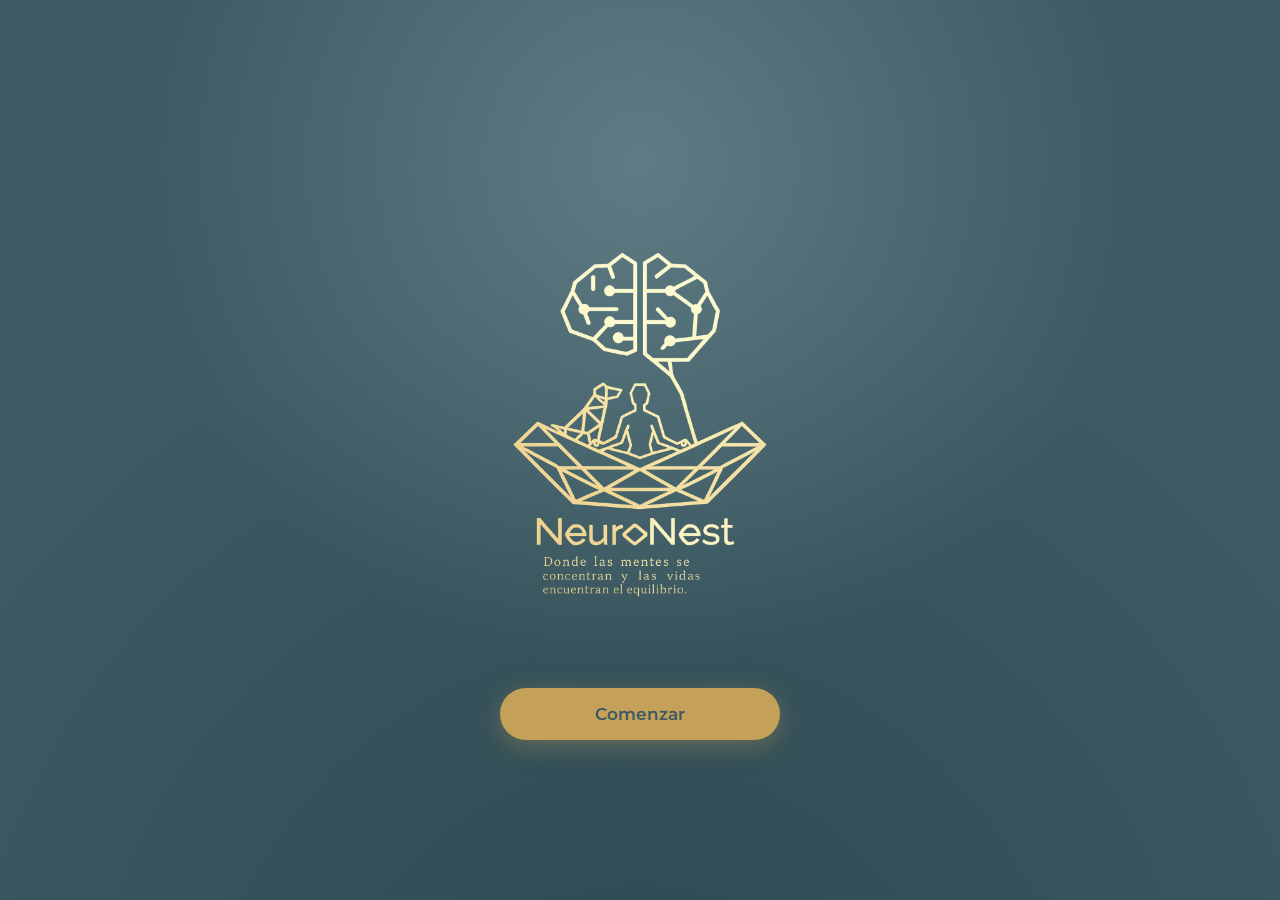
<file: index.html>
<!DOCTYPE html>
<html lang="es">
  <head>
    <meta charset="UTF-8" />
    <meta name="viewport" content="width=device-width, initial-scale=1, viewport-fit=cover" />
    <title>NeuroNest · Login</title>
    <link rel="preconnect" href="https://fonts.googleapis.com" />
    <link rel="preconnect" href="https://fonts.gstatic.com" crossorigin />
    <link
      href="https://fonts.googleapis.com/css2?family=DM+Sans:wght@400;500;600;700&family=Montserrat:wght@400;500;600;700&display=swap"
      rel="stylesheet"
    />
    <link rel="stylesheet" href="styles.css" />
  </head>
  <body class="page-index">
    <main class="splash splash--solo" aria-label="Inicio NeuroNest">
      <div class="splash__logo-wrap">
        <img
          class="splash__logo"
          src="img/ChatGPT Image 11 may 2026, 15_02_22.png"
          width="320"
          height="360"
          alt="NeuroNest"
        />
      </div>
      <button type="button" class="btn-comenzar" id="btnOpenAuthModal">Comenzar</button>

      <div class="splash-auth-modal" id="splashAuthModal" hidden>
        <div class="splash-auth-modal__backdrop" id="splashAuthBackdrop"></div>
        <div class="splash-auth-modal__panel" role="dialog" aria-modal="true" aria-labelledby="authTitle">
          <button type="button" class="splash-auth-modal__close" id="btnCloseAuthModal" aria-label="Cerrar">×</button>
          <h2 id="authTitle" class="splash-auth-modal__title">Bienvenido a NeuroNest</h2>
          

          <div class="splash-auth-tabs" role="tablist" aria-label="Acceso de usuario">
            <button type="button" class="splash-auth-tab is-active" data-auth-tab="login" role="tab" aria-selected="true">
              Iniciar sesion
            </button>
            <button type="button" class="splash-auth-tab" data-auth-tab="register" role="tab" aria-selected="false">
              Registrarse
            </button>
          </div>

          <p class="splash-auth-message splash-auth-message--error" id="authMessageError" hidden></p>
          <p class="splash-auth-message splash-auth-message--success" id="authMessageSuccess" hidden></p>

          <div class="splash-auth-panel" data-auth-panel="login">
            <form id="formLogin" autocomplete="on">
              <label class="splash-auth-field">
                Correo
                <input type="email" id="loginEmail" name="email" maxlength="150" placeholder="correo@ejemplo.com" required />
              </label>
              <label class="splash-auth-field">
                Contrasena
                <input type="password" id="loginPassword" name="password" maxlength="255" placeholder="Tu contrasena" required />
              </label>
              <button type="submit" class="btn-primary splash-auth-submit">Entrar</button>
            </form>
          </div>

          <div class="splash-auth-panel" data-auth-panel="register" hidden>
            <form id="formRegister" autocomplete="on">
              <label class="splash-auth-field">
                Nombre completo
                <input type="text" id="registerName" maxlength="100" placeholder="Tu nombre" required />
              </label>
              <label class="splash-auth-field">
                Correo
                <input type="email" id="registerEmail" maxlength="150" placeholder="correo@ejemplo.com" required />
              </label>
              <label class="splash-auth-field">
                Contrasena
                <input type="password" id="registerPassword" maxlength="255" placeholder="Minimo 6 caracteres" required />
              </label>
              <label class="splash-auth-field">
                Confirmar contrasena
                <input type="password" id="registerPasswordConfirm" maxlength="255" placeholder="Repite tu contrasena" required />
              </label>
              <button type="submit" class="btn-primary splash-auth-submit">Crear cuenta</button>
            </form>
          </div>
        </div>
      </div>
    </main>
    <script src="js/users-json-store.js"></script>
    <script>
      (function () {
        var SESSION_KEY = "neuronest_session_v1";
        var PROFILE_KEY = "neuronest_profile_v1";
        var PLAN_KEY = "neuronest_plan_v1";

        var authModal = document.getElementById("splashAuthModal");
        var msgError = document.getElementById("authMessageError");
        var msgSuccess = document.getElementById("authMessageSuccess");
        var tabButtons = document.querySelectorAll("[data-auth-tab]");
        var panels = document.querySelectorAll("[data-auth-panel]");

        function hideMessages() {
          msgError.hidden = true;
          msgError.textContent = "";
          msgSuccess.hidden = true;
          msgSuccess.textContent = "";
        }

        function showError(text) {
          hideMessages();
          msgError.textContent = text;
          msgError.hidden = false;
        }

        function showSuccess(text) {
          hideMessages();
          msgSuccess.textContent = text;
          msgSuccess.hidden = false;
        }

        function normalizeEmail(s) {
          return (s || "").trim().toLowerCase();
        }

        function applySession(user) {
          localStorage.setItem(
            SESSION_KEY,
            JSON.stringify({
              loggedIn: true,
              at: Date.now(),
              userId: user.id,
            })
          );
          localStorage.setItem(
            PROFILE_KEY,
            JSON.stringify({
              name: (user.nombre || "").trim(),
              email: (user.email || "").trim(),
              city: typeof user.ciudad === "string" ? user.ciudad.trim() : "",
            })
          );
          var planRaw = String(user.tipo_plan || "").toLowerCase();
          localStorage.setItem(PLAN_KEY, planRaw === "premium" ? "premium" : "normal");
        }

        function openAuthModal() {
          authModal.removeAttribute("hidden");
        }

        function closeAuthModal() {
          authModal.setAttribute("hidden", "");
        }

        function setActiveTab(tabName) {
          var isRegister = tabName === "register";
          tabButtons.forEach(function (button) {
            var isActive = button.getAttribute("data-auth-tab") === (isRegister ? "register" : "login");
            button.classList.toggle("is-active", isActive);
            button.setAttribute("aria-selected", isActive ? "true" : "false");
          });
          panels.forEach(function (panel) {
            var match = panel.getAttribute("data-auth-panel") === (isRegister ? "register" : "login");
            panel.hidden = !match;
          });
        }

        document.getElementById("btnOpenAuthModal").addEventListener("click", function () {
          hideMessages();
          openAuthModal();
        });
        document.getElementById("btnCloseAuthModal").addEventListener("click", closeAuthModal);
        document.getElementById("splashAuthBackdrop").addEventListener("click", closeAuthModal);

        tabButtons.forEach(function (button) {
          button.addEventListener("click", function () {
            hideMessages();
            setActiveTab(button.getAttribute("data-auth-tab") === "register" ? "register" : "login");
          });
        });

        document.addEventListener("keydown", function (event) {
          if (event.key === "Escape") {
            closeAuthModal();
          }
        });

        document.getElementById("formLogin").addEventListener("submit", function (event) {
          event.preventDefault();
          hideMessages();
          var email = normalizeEmail(document.getElementById("loginEmail").value);
          var password = (document.getElementById("loginPassword").value || "").trim();
          if (!email || !password) {
            showError("Debes completar correo y contrasena.");
            return;
          }
          if (!window.NeuronestUsersJson) {
            showError("No se pudo cargar el modulo de usuarios.");
            return;
          }
          window.NeuronestUsersJson.getAllUsers()
            .then(function (all) {
              if (!all || !all.length) {
                showError("No hay usuarios disponibles. Recarga la pagina o borra los datos del sitio para este origen.");
                return;
              }
              var user = null;
              for (var i = 0; i < all.length; i++) {
                if (normalizeEmail(all[i].email) === email) {
                  user = all[i];
                  break;
                }
              }
              if (!user) {
                showError("Correo o contrasena incorrectos.");
                return;
              }
              if ((user.estado || "activo") !== "activo") {
                showError("Tu cuenta esta suspendida.");
                return;
              }
              var stored = String(user.password || "").trim();
              if (stored !== password) {
                showError("Correo o contrasena incorrectos.");
                return;
              }
              applySession(user);
              window.location.href = "app.html";
            })
            .catch(function () {
              showError("Error al cargar usuarios. Comprueba la conexion y la ruta del sitio.");
            });
        });

        document.getElementById("formRegister").addEventListener("submit", function (event) {
          event.preventDefault();
          hideMessages();
          var registerName = document.getElementById("registerName").value.trim();
          var registerEmail = normalizeEmail(document.getElementById("registerEmail").value);
          var registerPassword = document.getElementById("registerPassword").value;
          var registerPasswordConfirm = document.getElementById("registerPasswordConfirm").value;

          if (!registerName || !registerEmail || !registerPassword || !registerPasswordConfirm) {
            showError("Completa todos los campos para registrarte.");
            return;
          }
          if (!/^[^\s@]+@[^\s@]+\.[^\s@]+$/.test(registerEmail)) {
            showError("Ingresa un correo valido.");
            return;
          }
          if (registerName.length < 2 || registerName.length > 100) {
            showError("El nombre debe tener entre 2 y 100 caracteres.");
            return;
          }
          if (registerPassword.length < 6) {
            showError("La contrasena debe tener al menos 6 caracteres.");
            return;
          }
          if (registerPassword !== registerPasswordConfirm) {
            showError("Las contrasenas no coinciden.");
            return;
          }

          if (!window.NeuronestUsersJson) {
            showError("No se pudo cargar el modulo de usuarios.");
            return;
          }
          var N = window.NeuronestUsersJson;
          N.getAllUsers()
            .then(function (all) {
              for (var i = 0; i < all.length; i++) {
                if (normalizeEmail(all[i].email) === registerEmail) {
                  showError("Ese correo ya esta registrado.");
                  return null;
                }
              }
              var newUser = {
                id: N.nextUserId(all),
                nombre: registerName,
                email: registerEmail,
                password: registerPassword,
                tipo_plan: "gratuito",
                rol: "usuario",
                estado: "activo",
                ciudad: "",
              };
              return N.persistNewUser(newUser).then(function () {
                return newUser;
              });
            })
            .then(function (created) {
              if (!created) {
                return;
              }
              showSuccess("Cuenta creada correctamente. Ya puedes iniciar sesion.");
              setActiveTab("login");
              document.getElementById("loginEmail").value = registerEmail;
              document.getElementById("loginPassword").value = "";
              document.getElementById("registerName").value = "";
              document.getElementById("registerEmail").value = "";
              document.getElementById("registerPassword").value = "";
              document.getElementById("registerPasswordConfirm").value = "";
            })
            .catch(function (err) {
              showError(err && err.message ? err.message : "No se pudo guardar el usuario.");
            });
        });

        setActiveTab("login");
      })();
    </script>
  </body>
</html>
</file>
<file: styles.css>
:root {
  --splash-bg: #3d5a62;
  --teal: #1a363e;
  --teal-deep: #0f2529;
  --cream: #f9f7f5;
  --cream-nav: #ffffff;
  --gold: #c5a059;
  --gold-hover: #b08d42;
  --text: #2d3436;
  --text-soft: #5c6670;
  --white: #fff;
  --bottom-nav-height: 68px;
  --safe-bottom: env(safe-area-inset-bottom, 0px);
  --header-height: 52px;
  font-family: "Montserrat", "DM Sans", system-ui, -apple-system, sans-serif;
}

*,
*::before,
*::after {
  box-sizing: border-box;
}

html {
  scroll-behavior: smooth;
}

body {
  margin: 0;
  background: var(--cream);
  color: var(--text);
  font-size: 15px;
  line-height: 1.55;
}

/* Solo index.html */
body.page-index {
  overflow: hidden;
  min-height: 100dvh;
  background:
    radial-gradient(circle at 50% 18%, #5f7c84 0%, rgba(95, 124, 132, 0) 52%),
    radial-gradient(circle at 50% 120%, #2f4b53 8%, var(--splash-bg) 64%);
}

/* Solo app.html: barra inferior fija */
body.page-app {
  padding-bottom: calc(var(--bottom-nav-height) + var(--safe-bottom));
}

.splash {
  display: flex;
  flex-direction: column;
  align-items: center;
  justify-content: center;
  text-align: center;
  padding: 1.5rem 1.25rem calc(12px + var(--safe-bottom));
  background:
    radial-gradient(circle at 50% 18%, #5f7c84 0%, rgba(95, 124, 132, 0) 52%),
    radial-gradient(circle at 50% 120%, #2f4b53 8%, var(--splash-bg) 64%);
  min-height: 100dvh;
}

/* index: pantalla inicial a pantalla completa */
.splash--solo {
  position: fixed;
  inset: 0;
  z-index: 1;
}

/* Modal registro / login (index) */
.splash-auth-modal {
  position: fixed;
  inset: 0;
  z-index: 50;
  display: grid;
  place-items: center;
  padding: 1rem;
  padding-bottom: calc(1rem + var(--safe-bottom));
}

.splash-auth-modal[hidden] {
  display: none;
}

.splash-auth-modal__backdrop {
  position: absolute;
  inset: 0;
  background: rgba(15, 37, 41, 0.52);
  backdrop-filter: blur(3px);
}

.splash-auth-modal__panel {
  position: relative;
  z-index: 2;
  width: min(92vw, 380px);
  max-height: min(88dvh, 640px);
  overflow-y: auto;
  border-radius: 16px;
  border: 1px solid rgba(26, 54, 62, 0.12);
  background: #fdfcfa;
  padding: 1.15rem 1.2rem 1.35rem;
  box-shadow: 0 20px 50px rgba(15, 37, 41, 0.35);
}

.splash-auth-modal__close {
  position: absolute;
  top: 0.55rem;
  right: 0.55rem;
  width: 36px;
  height: 36px;
  border: none;
  border-radius: 50%;
  background: rgba(26, 54, 62, 0.07);
  color: var(--teal-deep);
  font-size: 1.35rem;
  line-height: 1;
  cursor: pointer;
  display: flex;
  align-items: center;
  justify-content: center;
}

.splash-auth-modal__close:hover {
  background: rgba(26, 54, 62, 0.12);
}

.splash-auth-modal__title {
  margin: 0 2rem 0.2rem 0;
  font-size: 1.05rem;
  font-weight: 700;
  color: var(--teal-deep);
  text-align: center;
}

.splash-auth-modal__subtitle {
  margin: 0 0 1rem;
  font-size: 0.78rem;
  color: var(--text-soft);
  text-align: center;
  line-height: 1.45;
}

.splash-auth-tabs {
  display: flex;
  gap: 0.35rem;
  margin-bottom: 1rem;
}

.splash-auth-tab {
  flex: 1;
  appearance: none;
  border: 1px solid rgba(26, 54, 62, 0.18);
  border-radius: 999px;
  padding: 0.45rem 0.5rem;
  font-family: inherit;
  font-size: 0.82rem;
  font-weight: 600;
  color: var(--text-soft);
  background: rgba(26, 54, 62, 0.05);
  cursor: pointer;
  transition: background 0.15s ease, border-color 0.15s ease, color 0.15s ease;
}

.splash-auth-tab.is-active {
  color: var(--white);
  background: var(--teal);
  border-color: var(--teal);
}

.splash-auth-panel form {
  display: grid;
  gap: 0;
}

.splash-auth-field {
  display: grid;
  gap: 0.28rem;
  margin-bottom: 0.62rem;
  font-size: 0.78rem;
  font-weight: 600;
  color: var(--text-soft);
}

.splash-auth-field input {
  border: 1px solid rgba(26, 54, 62, 0.22);
  border-radius: 10px;
  padding: 0.52rem 0.62rem;
  font: inherit;
  color: var(--text);
  background: #fff;
}

.splash-auth-field input::placeholder {
  color: rgba(92, 102, 112, 0.65);
}

.splash-auth-optional {
  font-weight: 500;
  color: rgba(92, 102, 112, 0.85);
}

.splash-auth-submit {
  width: 100%;
  margin-top: 0.35rem;
  justify-content: center;
}

.splash-auth-message {
  margin: 0.2rem 0 0.8rem;
  padding: 0.55rem 0.65rem;
  border-radius: 10px;
  font-size: 0.8rem;
  font-weight: 600;
}

.splash-auth-message--error {
  color: #8f2f2f;
  background: rgba(154, 58, 58, 0.12);
  border: 1px solid rgba(154, 58, 58, 0.22);
}

.splash-auth-message--success {
  color: #1b5742;
  background: rgba(34, 139, 107, 0.12);
  border: 1px solid rgba(34, 139, 107, 0.25);
}

.splash__logo-wrap {
  width: min(92vw, 320px);
  margin-bottom: 2.25rem;
}

.splash__logo {
  display: block;
  width: 100%;
  height: auto;
  object-fit: contain;
}

.btn-comenzar {
  appearance: none;
  border: none;
  cursor: pointer;
  background: var(--gold);
  color: var(--splash-bg);
  font-family: inherit;
  font-size: 1.05rem;
  font-weight: 600;
  padding: 1rem min(4.5rem, 18vw);
  border-radius: 50px;
  min-width: min(88vw, 280px);
  box-shadow: 0 6px 24px rgba(197, 160, 89, 0.35);
  transition: transform 0.15s ease, background 0.15s ease, box-shadow 0.15s ease;
}

.btn-comenzar:hover {
  background: var(--gold-hover);
  transform: translateY(-1px);
}

.btn-comenzar:active {
  transform: translateY(0);
}

a.btn-comenzar {
  text-decoration: none;
  display: inline-flex;
  align-items: center;
  justify-content: center;
}

.app-root {
  display: block;
  min-height: 100dvh;
}

.visually-hidden {
  position: absolute;
  width: 1px;
  height: 1px;
  padding: 0;
  margin: -1px;
  overflow: hidden;
  clip: rect(0, 0, 0, 0);
  white-space: nowrap;
  border: 0;
}

/* ---------- parte de arriba ---------- */
.screen-header {
  position: sticky;
  top: 0;
  z-index: 20;
  display: grid;
  grid-template-columns: 40px 1fr 40px;
  align-items: center;
  min-height: var(--header-height);
  padding: 0 0.5rem;
  background: var(--cream);
}

.screen-header__title {
  margin: 0;
  font-size: 1rem;
  font-weight: 600;
  text-align: center;
  color: var(--text);
}

.screen-header__sub {
  display: block;
  font-size: 0.75rem;
  font-weight: 500;
  color: var(--text-soft);
  margin-top: 0.1rem;
}

.icon-btn {
  display: inline-flex;
  align-items: center;
  justify-content: center;
  width: 40px;
  height: 40px;
  border: none;
  background: transparent;
  cursor: pointer;
  color: var(--text-soft);
  border-radius: 10px;
}

.icon-btn:hover {
  background: rgba(26, 54, 62, 0.06);
  color: var(--teal);
}

.icon-btn:focus-visible {
  outline: 2px solid var(--gold);
  outline-offset: 2px;
}

a.icon-btn {
  text-decoration: none;
  color: var(--text-soft);
}

.header-user-pill {
  justify-self: end;
  display: inline-flex;
  align-items: center;
  min-height: 32px;
  max-width: 140px;
  padding: 0.3rem 0.68rem;
  border-radius: 999px;
  border: 1px solid rgba(26, 54, 62, 0.18);
  background: rgba(26, 54, 62, 0.06);
  color: var(--teal-deep);
  font-size: 0.74rem;
  font-weight: 700;
  letter-spacing: 0.01em;
  line-height: 1;
  white-space: nowrap;
  overflow: hidden;
  text-overflow: ellipsis;
}

/* ---------- vistaas ---------- */
.views {
  max-width: 480px;
  margin: 0 auto;
  min-height: calc(100dvh - var(--bottom-nav-height) - var(--safe-bottom));
}

.view {
  display: none;
  padding: 0 1.25rem 1.5rem;
  animation: fadeIn 0.25s ease;
}

.view.is-active {
  display: block;
}

@keyframes fadeIn {
  from {
    opacity: 0;
  }
  to {
    opacity: 1;
  }
}

/* enfoque */
.view--enfoque .focus-body {
  display: flex;
  flex-direction: column;
  align-items: center;
  padding-top: 0.5rem;
}

.focus-layout {
  width: min(96vw, 1080px);
  display: grid;
  grid-template-columns: minmax(0, 1fr) 320px;
  gap: 1.25rem;
  align-items: start;
}

.focus-main {
  display: flex;
  flex-direction: column;
  align-items: center;
}

.focus-ring-wrap {
  position: relative;
  width: min(72vw, 260px);
  aspect-ratio: 1;
  margin: 1.25rem 0 1.5rem;
}

.focus-ring {
  position: absolute;
  inset: 0;
  border-radius: 50%;
  background: conic-gradient(
    var(--gold) 0deg var(--progress-deg, 0deg),
    var(--teal) var(--progress-deg, 0deg) 360deg
  );
  padding: 10px;
}

.focus-ring__inner {
  width: 100%;
  height: 100%;
  border-radius: 50%;
  background: var(--teal);
  display: flex;
  flex-direction: column;
  align-items: center;
  justify-content: center;
  text-align: center;
  padding: 0.5rem;
}

.focus-time {
  margin: 0;
  font-size: clamp(2.2rem, 10vw, 2.85rem);
  font-weight: 700;
  color: var(--white);
  letter-spacing: 0.02em;
}

.focus-ring__lbl {
  margin: 0.35rem 0 0;
  font-size: 0.78rem;
  font-weight: 500;
  color: rgba(255, 255, 255, 0.88);
}

.focus-ring__lbl2 {
  margin: 0.2rem 0 0;
  font-size: 0.68rem;
  color: rgba(255, 255, 255, 0.7);
}

.focus-msg {
  display: flex;
  flex-direction: column;
  align-items: center;
  gap: 0.55rem;
  margin-bottom: 1.35rem;
  text-align: center;
}

.focus-msg__dash {
  width: 28px;
  height: 2px;
  background: rgba(26, 54, 62, 0.2);
  border-radius: 1px;
}

.focus-msg p {
  margin: 0;
  font-size: 0.88rem;
  color: var(--text-soft);
}

.alarm-picker {
  width: min(100%, 560px);
  margin: 0.35rem auto 0.9rem;
  padding: 0.68rem 0.75rem;
  border: 1px solid rgba(26, 54, 62, 0.14);
  border-radius: 14px;
  background: linear-gradient(135deg, rgba(255, 255, 255, 0.98), rgba(243, 248, 251, 0.98));
  box-shadow: 0 8px 20px rgba(15, 37, 41, 0.08);
}

.alarm-picker--inline {
  margin-top: 0.8rem;
  margin-bottom: 0;
}

.alarm-picker__head {
  display: flex;
  align-items: center;
  justify-content: space-between;
  margin-bottom: 0.45rem;
}

.alarm-picker__head strong {
  font-size: 0.82rem;
  color: var(--teal-deep);
}

.alarm-picker__controls {
  display: grid;
  grid-template-columns: 1fr auto auto;
  gap: 0.45rem;
}

.alarm-picker__select {
  min-width: 0;
  border: 1px solid rgba(26, 54, 62, 0.22);
  border-radius: 10px;
  background: #fff;
  color: var(--text);
  padding: 0.45rem 0.55rem;
  font: inherit;
  font-size: 0.84rem;
  font-weight: 600;
}

.alarm-picker__btn {
  border: 1px solid rgba(26, 54, 62, 0.22);
  border-radius: 999px;
  background: var(--teal);
  color: #fff;
  font: inherit;
  font-size: 0.76rem;
  font-weight: 700;
  letter-spacing: 0.01em;
  padding: 0.42rem 0.7rem;
  cursor: pointer;
  transition: transform 0.15s ease, filter 0.15s ease;
}

.alarm-picker__btn:hover {
  transform: translateY(-1px);
  filter: brightness(1.05);
}

.alarm-picker__btn--ghost {
  background: rgba(26, 54, 62, 0.08);
  color: var(--teal);
}

.btn-primary {
  appearance: none;
  border: none;
  cursor: pointer;
  position: relative;
  overflow: hidden;
  isolation: isolate;
  font-family: inherit;
  font-size: 1rem;
  font-weight: 600;
  padding: 1rem 2.5rem;
  border-radius: 999px;
  background: var(--teal);
  color: var(--white);
  width: min(100%, 300px);
  transition: transform 0.15s ease, filter 0.15s ease;
}

.btn-primary:hover {
  filter: brightness(1.06);
}

.btn-primary:active {
  transform: scale(0.98);
}

.btn-secondary {
  appearance: none;
  border: 1px solid rgba(26, 54, 62, 0.25);
  cursor: pointer;
  position: relative;
  overflow: hidden;
  isolation: isolate;
  background: rgba(26, 54, 62, 0.06);
  color: var(--teal);
  font-family: inherit;
  font-size: 0.93rem;
  font-weight: 600;
  padding: 0.7rem 1.2rem;
  border-radius: 999px;
  min-width: min(88vw, 280px);
  transition: background 0.15s ease, transform 0.15s ease;
}

.btn-secondary:hover {
  background: rgba(26, 54, 62, 0.1);
  transform: translateY(-1px);
}

.btn-primary--sm {
  width: auto;
  min-width: 140px;
  padding: 0.7rem 1rem;
  font-size: 0.9rem;
  white-space: nowrap;
  line-height: 1.1;
  text-align: center;
  display: inline-flex;
  justify-content: center;
  align-items: center;
}

.link-soft {
  display: inline-block;
  margin-top: 1rem;
  background: none;
  border: none;
  font-family: inherit;
  font-size: 0.88rem;
  font-weight: 500;
  color: var(--text-soft);
  cursor: pointer;
  text-decoration: underline;
  text-underline-offset: 3px;
}

.link-soft.danger {
  color: #9a3a3a;
}

.focus-quick-actions {
  display: flex;
  align-items: center;
  justify-content: center;
  gap: 0.6rem;
  margin-top: 0.35rem;
}

.focus-icon-btn {
  appearance: none;
  border: 1px solid rgba(26, 54, 62, 0.18);
  background: #fff;
  color: var(--teal);
  width: 44px;
  height: 44px;
  border-radius: 12px;
  cursor: pointer;
  position: relative;
  overflow: hidden;
  isolation: isolate;
  display: inline-flex;
  align-items: center;
  justify-content: center;
  transition: transform 0.15s ease, border-color 0.15s ease, background 0.15s ease;
}

.focus-icon-btn svg {
  width: 20px;
  height: 20px;
  position: relative;
  z-index: 2;
}

.focus-icon-btn:hover {
  transform: translateY(-1px);
  border-color: rgba(26, 54, 62, 0.34);
  background: rgba(26, 54, 62, 0.06);
}

.focus-icon-btn--danger {
  color: #9a3a3a;
  border-color: rgba(154, 58, 58, 0.25);
}

.focus-icon-btn--danger:hover {
  background: rgba(154, 58, 58, 0.07);
  border-color: rgba(154, 58, 58, 0.45);
}

.btn-primary::before,
.btn-secondary::before,
.focus-icon-btn::before,
.bottom-nav button::before,
.icon-btn::before {
  content: "";
  position: absolute;
  inset: 0;
  transform: translateX(-110%);
  transition: transform 0.38s ease;
  background: linear-gradient(120deg, transparent 0%, rgba(255, 255, 255, 0.38) 45%, transparent 100%);
  z-index: 1;
  pointer-events: none;
}

.btn-primary:hover::before,
.btn-secondary:hover::before,
.focus-icon-btn:hover::before,
.bottom-nav button:hover::before,
.icon-btn:hover::before {
  transform: translateX(110%);
}

.bottom-nav button,
.icon-btn {
  position: relative;
  overflow: hidden;
  isolation: isolate;
}

.focus-customize {
  position: relative;
  width: min(92vw, 380px);
  border: 1px solid rgba(26, 54, 62, 0.12);
  border-radius: 14px;
  background: #fff;
  padding: 1rem;
  z-index: 3;
  box-shadow: 0 16px 42px rgba(15, 37, 41, 0.22);
}

.focus-customize h3 {
  margin: 0 0 0.7rem;
  font-size: 0.95rem;
  color: var(--text);
}

.focus-customize__hint {
  margin: -0.35rem 0 0.85rem;
  font-size: 0.8rem;
  color: var(--text-soft);
  line-height: 1.45;
}

.focus-customize__grid {
  display: grid;
  grid-template-columns: 1fr 1fr;
  gap: 0.75rem;
  margin-bottom: 0.8rem;
}

.focus-customize__grid--one {
  grid-template-columns: 1fr;
}

.focus-customize label {
  display: flex;
  flex-direction: column;
  gap: 0.35rem;
  color: var(--text-soft);
  font-size: 0.78rem;
  font-weight: 600;
}

.focus-customize input {
  border: 1px solid rgba(26, 54, 62, 0.2);
  border-radius: 10px;
  padding: 0.5rem 0.6rem;
  font: inherit;
  color: var(--text);
  background: #fff;
}

.focus-customize__actions {
  display: flex;
  align-items: center;
  justify-content: flex-end;
  flex-wrap: wrap;
  gap: 0.6rem;
}

.focus-modal {
  position: fixed;
  inset: 0;
  display: grid;
  place-items: center;
  z-index: 80;
}

.focus-modal[hidden] {
  display: none;
}

.focus-modal__backdrop {
  position: absolute;
  inset: 0;
  background: rgba(15, 37, 41, 0.45);
  backdrop-filter: blur(1.5px);
}

.focus-history {
  width: 100%;
  border: 1px solid rgba(26, 54, 62, 0.12);
  border-radius: 14px;
  padding: 0.9rem;
  background: rgba(255, 255, 255, 0.8);
}

.focus-history--side {
  margin-top: 0.75rem;
  position: sticky;
  top: calc(var(--header-height) + 10px);
}

.focus-history__head {
  display: flex;
  align-items: center;
  justify-content: space-between;
  gap: 0.5rem;
  margin-bottom: 0.6rem;
}

.focus-history__head h3 {
  margin: 0;
  font-size: 0.95rem;
}

.focus-history__head strong {
  color: var(--teal);
  font-size: 0.84rem;
}

.focus-history__list {
  list-style: none;
  margin: 0;
  padding: 0;
  max-height: 360px;
  overflow: auto;
}

.focus-history__item {
  display: flex;
  justify-content: space-between;
  gap: 0.75rem;
  padding: 0.45rem 0;
  border-bottom: 1px solid rgba(26, 54, 62, 0.1);
  color: var(--text-soft);
  font-size: 0.82rem;
}

.focus-history__item strong {
  color: var(--text);
}

.focus-history__empty {
  color: var(--text-soft);
  font-size: 0.82rem;
  padding: 0.4rem 0;
}

@media (max-width: 900px) {
  .focus-layout {
    grid-template-columns: 1fr;
  }

  .focus-history--side {
    position: static;
    margin-top: 0.25rem;
  }
}

/* Placeholder illustration */
.dash-figure {
  width: 100%;
  max-width: 280px;
  margin: 0.75rem auto 1rem;
  border-radius: 16px;
  overflow: hidden;
  background: rgba(26, 54, 62, 0.06);
  aspect-ratio: 4 / 3;
}

.dash-figure img {
  display: block;
  width: 100%;
  height: 100%;
  object-fit: cover;
}

/* GIFs: sin recorte forzado ni estiramiento (evita borrosidad) */
.dash-figure.dash-figure--stretch {
  display: flex;
  justify-content: center;
  align-items: center;
  width: 100%;
  max-width: min(100%, 440px);
  margin: 0.75rem auto 1rem;
  aspect-ratio: unset;
  min-height: 0;
}

.dash-figure.dash-figure--stretch img {
  width: auto;
  height: auto;
  max-width: 100%;
  max-height: clamp(220px, 52vh, 440px);
  object-fit: contain;
  object-position: center;
  image-rendering: auto;
  -ms-interpolation-mode: bicubic;
}

.dash-copy h2 {
  margin: 0 0 0.5rem;
  font-size: 1.1rem;
  font-weight: 700;
  color: var(--text);
  text-align: center;
}

.dash-copy p {
  margin: 0 auto 1.25rem;
  max-width: 22rem;
  font-size: 0.92rem;
  color: var(--text-soft);
  text-align: center;
  line-height: 1.5;
}

.section-actions {
  display: flex;
  flex-direction: column;
  align-items: center;
  padding-bottom: 0.5rem;
}

.premium-callout {
  width: min(100%, 560px);
  margin: 0.2rem auto 0.95rem;
  border-radius: 13px;
  border: 1px solid rgba(197, 160, 89, 0.5);
  background: linear-gradient(135deg, rgba(197, 160, 89, 0.17), rgba(255, 255, 255, 0.98));
  box-shadow: 0 8px 20px rgba(176, 141, 66, 0.12);
  padding: 0.68rem 0.78rem;
  display: flex;
  align-items: flex-start;
  gap: 0.55rem;
}

.premium-callout[hidden] {
  display: none;
}

.premium-callout__star {
  display: inline-flex;
  width: 24px;
  height: 24px;
  border-radius: 50%;
  align-items: center;
  justify-content: center;
  background: rgba(197, 160, 89, 0.2);
  color: #8f6f33;
  font-size: 0.9rem;
  line-height: 1;
  flex-shrink: 0;
}

.premium-callout strong {
  display: block;
  margin-bottom: 0.1rem;
  color: var(--teal-deep);
  font-size: 0.82rem;
}

.premium-callout p {
  margin: 0;
  font-size: 0.77rem;
  color: #51606b;
  line-height: 1.42;
}

.premium-callout--block {
  margin-top: 0.15rem;
}

.premium-callout--compact {
  margin: 0.8rem auto 0;
  text-align: left;
}

.btn-primary.is-premium-locked::after {
  content: "★ Premium";
  margin-left: 0.55rem;
  font-size: 0.72rem;
  font-weight: 700;
  opacity: 0.9;
}

button:disabled {
  opacity: 0.55;
  cursor: not-allowed;
  transform: none !important;
}

.stretch-timer-card {
  width: min(100%, 560px);
  margin: 0.8rem auto 0;
  padding: 0.95rem;
  border-radius: 14px;
  border: 1px solid rgba(26, 54, 62, 0.16);
  background: linear-gradient(180deg, rgba(255, 255, 255, 0.96) 0%, rgba(243, 248, 251, 0.96) 100%);
  box-shadow: 0 9px 22px rgba(15, 37, 41, 0.08);
}

.stretch-timer-card__head {
  display: flex;
  justify-content: space-between;
  align-items: center;
  gap: 0.65rem;
  margin-bottom: 0.7rem;
}

.stretch-timer-card__head h3 {
  margin: 0;
  font-size: 0.9rem;
  color: var(--teal-deep);
}

.stretch-timer-card__head span {
  font-size: 0.75rem;
  color: var(--text-soft);
}

.stretch-timer-inputs {
  display: grid;
  grid-template-columns: repeat(2, minmax(0, 1fr));
  gap: 0.55rem;
}

.stretch-timer-inputs label {
  display: grid;
  gap: 0.3rem;
  font-size: 0.8rem;
  font-weight: 600;
  color: var(--text-soft);
}

.stretch-timer-inputs input {
  border: 1px solid rgba(26, 54, 62, 0.2);
  border-radius: 10px;
  padding: 0.48rem 0.55rem;
  font: inherit;
  color: var(--text);
  background: #fff;
}

.stretch-countdown {
  margin: 0.75rem 0;
  border-radius: 12px;
  background: #fff;
  border: 1px solid rgba(26, 54, 62, 0.14);
  text-align: center;
  padding: 0.65rem;
  font-size: 1.35rem;
  font-weight: 700;
  letter-spacing: 0.04em;
  color: var(--teal-deep);
}

.stretch-timer-actions {
  display: flex;
  justify-content: center;
  align-items: center;
  gap: 0.55rem;
}

.stretch-modal {
  position: fixed;
  inset: 0;
  display: grid;
  place-items: center;
  z-index: 87;
}

.stretch-modal[hidden] {
  display: none;
}

.stretch-modal__backdrop {
  position: absolute;
  inset: 0;
  background: rgba(15, 37, 41, 0.45);
  backdrop-filter: blur(1.5px);
}

.stretch-panel {
  width: min(92vw, 620px);
  border-radius: 14px;
  border: 1px solid rgba(26, 54, 62, 0.14);
  background: linear-gradient(180deg, rgba(255, 255, 255, 0.98) 0%, rgba(243, 248, 251, 0.98) 100%);
  padding: 1rem;
  box-shadow: 0 14px 30px rgba(15, 37, 41, 0.22);
  position: relative;
  z-index: 3;
}

.stretch-panel__head {
  display: flex;
  justify-content: space-between;
  align-items: center;
  gap: 0.7rem;
  margin-bottom: 0.75rem;
}

.stretch-panel__head h3 {
  margin: 0;
  font-size: 0.95rem;
  color: var(--teal-deep);
}

.stretch-close-btn {
  appearance: none;
  border: 1px solid rgba(26, 54, 62, 0.25);
  background: rgba(26, 54, 62, 0.06);
  color: var(--teal);
  font: inherit;
  font-size: 0.8rem;
  font-weight: 600;
  border-radius: 999px;
  padding: 0.32rem 0.72rem;
  cursor: pointer;
}

.stretch-options {
  display: grid;
  grid-template-columns: repeat(2, minmax(0, 1fr));
  gap: 0.6rem;
}

.stretch-option {
  appearance: none;
  border: 1px solid rgba(26, 54, 62, 0.18);
  border-radius: 12px;
  background: #fff;
  padding: 0.45rem;
  cursor: pointer;
  text-align: left;
  transition: transform 0.15s ease, border-color 0.15s ease;
}

.stretch-option:hover {
  transform: translateY(-1px);
  border-color: rgba(26, 54, 62, 0.36);
}

.stretch-option img {
  display: block;
  width: 100%;
  height: 128px;
  object-fit: contain;
  object-position: center;
  border-radius: 9px;
  background: rgba(26, 54, 62, 0.05);
  image-rendering: auto;
  -ms-interpolation-mode: bicubic;
}

.sleep-panel {
  width: min(100%, 560px);
  margin: 0.8rem auto 0;
  padding: 1rem;
  border-radius: 14px;
  border: 1px solid rgba(26, 54, 62, 0.12);
  background: linear-gradient(180deg, rgba(255, 255, 255, 0.95) 0%, rgba(244, 248, 250, 0.98) 100%);
  box-shadow: 0 10px 24px rgba(15, 37, 41, 0.08);
}

.sleep-panel--modal {
  margin: 0;
  width: min(92vw, 560px);
  position: relative;
  z-index: 3;
}

.sleep-panel__head {
  display: flex;
  align-items: center;
  justify-content: space-between;
  gap: 0.8rem;
  margin-bottom: 0.5rem;
}

.sleep-panel[hidden] {
  display: none;
}

.sleep-panel__title {
  margin: 0 0 0.8rem;
  font-size: 0.95rem;
  color: var(--teal-deep);
}

.sleep-panel__head .sleep-panel__title {
  margin-bottom: 0;
}

.sleep-close-btn {
  appearance: none;
  border: 1px solid rgba(26, 54, 62, 0.25);
  background: rgba(26, 54, 62, 0.06);
  color: var(--teal);
  font: inherit;
  font-size: 0.8rem;
  font-weight: 600;
  padding: 0.32rem 0.7rem;
  border-radius: 999px;
  cursor: pointer;
}

.sleep-modal {
  position: fixed;
  inset: 0;
  display: grid;
  place-items: center;
  z-index: 85;
}

.sleep-modal[hidden] {
  display: none;
}

.sleep-modal__backdrop {
  position: absolute;
  inset: 0;
  background: rgba(15, 37, 41, 0.45);
  backdrop-filter: blur(1.5px);
}

.sleep-suggestions {
  display: grid;
  grid-template-columns: repeat(1, minmax(0, 1fr));
  gap: 0.55rem;
}

.sleep-option {
  appearance: none;
  border: 1px solid rgba(26, 54, 62, 0.18);
  border-radius: 12px;
  padding: 0.8rem;
  background: #fff;
  text-align: left;
  cursor: pointer;
  display: grid;
  gap: 0.18rem;
  transition: transform 0.15s ease, border-color 0.15s ease, box-shadow 0.15s ease;
}

.sleep-option:hover {
  transform: translateY(-1px);
  border-color: rgba(26, 54, 62, 0.36);
}

.sleep-option.is-selected {
  border-color: var(--gold);
  box-shadow: 0 0 0 2px rgba(197, 160, 89, 0.2);
}

.sleep-option__title {
  font-size: 0.92rem;
  font-weight: 700;
  color: var(--teal);
}

.sleep-option__time {
  font-size: 0.82rem;
  color: var(--text-soft);
}

.sleep-manual-grid {
  display: grid;
  gap: 0.7rem;
  margin-bottom: 0.9rem;
}

.sleep-manual-grid label {
  display: grid;
  gap: 0.35rem;
  font-size: 0.82rem;
  font-weight: 600;
  color: var(--text-soft);
}

.sleep-time-row {
  display: inline-flex;
  align-items: center;
  gap: 0.35rem;
}

.sleep-time-row input,
.sleep-time-row select {
  border: 1px solid rgba(26, 54, 62, 0.2);
  border-radius: 10px;
  padding: 0.48rem 0.55rem;
  font: inherit;
  color: var(--text);
  background: #fff;
}

.sleep-time-row input {
  width: 62px;
}

.sleep-time-row select {
  width: 74px;
}

.sleep-selected {
  margin: 0.95rem auto 0;
  width: min(100%, 560px);
  padding: 0.9rem 0.95rem;
  border-radius: 14px;
  border: 1px solid rgba(26, 54, 62, 0.16);
  background: linear-gradient(180deg, rgba(255, 255, 255, 0.95) 0%, rgba(242, 247, 249, 0.95) 100%);
  box-shadow: 0 8px 20px rgba(15, 37, 41, 0.08);
}

.sleep-selected__head {
  display: flex;
  align-items: center;
  justify-content: space-between;
  gap: 0.7rem;
  margin-bottom: 0.75rem;
}

.sleep-selected__head strong {
  color: var(--teal-deep);
  font-size: 0.86rem;
  letter-spacing: 0.01em;
}

.sleep-selected__head span {
  font-size: 0.76rem;
  color: var(--text-soft);
  background: rgba(26, 54, 62, 0.08);
  border-radius: 999px;
  padding: 0.2rem 0.58rem;
}

.sleep-selected__clocks {
  display: grid;
  grid-template-columns: repeat(2, minmax(0, 1fr));
  gap: 0.65rem;
}

.sleep-clock {
  border: 1px solid rgba(26, 54, 62, 0.15);
  border-radius: 12px;
  background: #fff;
  padding: 0.64rem 0.6rem;
  text-align: center;
}

.sleep-clock__label {
  display: block;
  margin-bottom: 0.28rem;
  font-size: 0.74rem;
  color: var(--text-soft);
}

.sleep-clock__time {
  display: flex;
  align-items: baseline;
  justify-content: center;
  gap: 0.28rem;
}

.sleep-clock__time span {
  font-size: 1.08rem;
  font-weight: 700;
  letter-spacing: 0.03em;
  color: var(--teal-deep);
}

.sleep-clock__time small {
  font-size: 0.72rem;
  font-weight: 700;
  color: var(--gold-hover);
}

.sleep-selected__alarm {
  margin: 0.78rem 0 0;
  padding: 0.52rem 0.6rem;
  border-radius: 10px;
  background: rgba(26, 54, 62, 0.08);
  color: var(--teal);
  font-size: 0.79rem;
  text-align: center;
}

.sleep-panel--audio {
  margin-bottom: 0.6rem;
}

/* Audio de sueño donde iba la ilustración superior */
.sleep-panel--audio-hero {
  width: min(100%, 560px);
  margin: 0.75rem auto 1rem;
  text-align: center;
}

.sleep-panel--audio-hero .sleep-panel__title {
  margin-bottom: 0.45rem;
}

.sleep-panel--audio-hero .sleep-audio-note {
  margin-bottom: 0.85rem;
  max-width: 22rem;
  margin-left: auto;
  margin-right: auto;
}

.sleep-panel--audio-hero .btn-primary--sm {
  margin: 0 auto;
}

.sleep-panel--audio-hero audio {
  width: min(100%, 360px);
  margin: 0.75rem auto 0;
  display: block;
  height: 40px;
  border-radius: 999px;
}

.sleep-list-card {
  width: min(100%, 560px);
  margin: 0.8rem auto 0;
  border: 1px solid rgba(26, 54, 62, 0.14);
  border-radius: 12px;
  background: rgba(255, 255, 255, 0.9);
  padding: 0.75rem;
}

.sleep-list-card__head {
  display: flex;
  justify-content: space-between;
  align-items: center;
  gap: 0.6rem;
  margin-bottom: 0.5rem;
}

.sleep-list-card__head h3 {
  margin: 0;
  font-size: 0.9rem;
}

.sleep-list-card__head span {
  font-size: 0.75rem;
  color: var(--text-soft);
}

.list-head-actions {
  display: inline-flex;
  align-items: center;
  gap: 0.45rem;
}

.list-clean-btn {
  border: 1px solid rgba(154, 58, 58, 0.28);
  background: rgba(154, 58, 58, 0.08);
  color: #8d2f2f;
  border-radius: 999px;
  font: inherit;
  font-size: 0.72rem;
  font-weight: 600;
  padding: 0.2rem 0.56rem;
  cursor: pointer;
}

.sleep-alarm-list {
  list-style: none;
  margin: 0;
  padding: 0;
  display: grid;
  gap: 0.45rem;
}

.sleep-alarm-item {
  border: 1px solid rgba(26, 54, 62, 0.12);
  border-radius: 10px;
  padding: 0.55rem;
  display: flex;
  justify-content: space-between;
  gap: 0.6rem;
  align-items: center;
  background: #fff;
  cursor: pointer;
  transition: transform 0.14s ease, border-color 0.14s ease, box-shadow 0.14s ease;
}

.sleep-alarm-item:hover {
  transform: translateY(-1px);
  border-color: rgba(26, 54, 62, 0.28);
}

.sleep-alarm-item.is-selected {
  border-color: var(--gold);
  box-shadow: 0 0 0 2px rgba(197, 160, 89, 0.2);
}

.sleep-alarm-item strong {
  display: block;
  font-size: 0.8rem;
  color: var(--teal-deep);
}

.sleep-alarm-item span {
  font-size: 0.72rem;
  color: var(--text-soft);
}

.sleep-alarm-item__actions,
.pet-record-item__actions {
  display: inline-flex;
  gap: 0.32rem;
}

.sleep-alarm-item__actions button,
.pet-record-item__actions button {
  border: 1px solid rgba(26, 54, 62, 0.24);
  background: rgba(26, 54, 62, 0.06);
  border-radius: 999px;
  padding: 0.28rem 0.62rem;
  font-size: 0.71rem;
  font-weight: 600;
  cursor: pointer;
}

.sleep-alarm-list__empty,
.pet-record-list__empty {
  font-size: 0.8rem;
  color: var(--text-soft);
  padding: 0.3rem 0;
}

.sleep-audio-note {
  margin: 0 0 0.8rem;
  font-size: 0.82rem;
  color: var(--text-soft);
}

.pet-selected {
  width: min(100%, 560px);
  margin: 0.95rem auto 0;
  padding: 0.95rem;
  border-radius: 14px;
  border: 1px solid rgba(26, 54, 62, 0.16);
  background: linear-gradient(180deg, rgba(255, 255, 255, 0.96) 0%, rgba(243, 248, 251, 0.96) 100%);
  box-shadow: 0 9px 22px rgba(15, 37, 41, 0.08);
}

.pet-selected__head {
  display: flex;
  align-items: center;
  justify-content: space-between;
  gap: 0.7rem;
  margin-bottom: 0.72rem;
}

.pet-selected__head strong {
  color: var(--teal-deep);
  font-size: 0.86rem;
}

.pet-selected__head span {
  font-size: 0.75rem;
  color: var(--text-soft);
  background: rgba(26, 54, 62, 0.08);
  border-radius: 999px;
  padding: 0.2rem 0.6rem;
}

.pet-selected__grid {
  display: grid;
  grid-template-columns: repeat(3, minmax(0, 1fr));
  gap: 0.55rem;
}

.pet-pill {
  border: 1px solid rgba(26, 54, 62, 0.14);
  border-radius: 12px;
  background: #fff;
  padding: 0.55rem 0.5rem;
  text-align: center;
}

.pet-pill__label {
  display: block;
  font-size: 0.72rem;
  color: var(--text-soft);
}

.pet-pill strong {
  display: block;
  margin-top: 0.15rem;
  color: var(--teal-deep);
  font-size: 0.8rem;
}

.pet-selected__alarm {
  margin: 0.72rem 0 0;
  padding: 0.52rem 0.6rem;
  border-radius: 10px;
  background: rgba(26, 54, 62, 0.08);
  color: var(--teal);
  font-size: 0.79rem;
  text-align: center;
}

.pet-list-card {
  width: min(100%, 560px);
  margin: 0.8rem auto 0;
  border: 1px solid rgba(26, 54, 62, 0.14);
  border-radius: 12px;
  background: rgba(255, 255, 255, 0.9);
  padding: 0.75rem;
}

.pet-list-card__head {
  display: flex;
  justify-content: space-between;
  align-items: center;
  gap: 0.6rem;
  margin-bottom: 0.5rem;
}

.pet-list-card__head h3 {
  margin: 0;
  font-size: 0.9rem;
}

.pet-list-card__head span {
  font-size: 0.75rem;
  color: var(--text-soft);
}

.pet-record-list {
  list-style: none;
  margin: 0;
  padding: 0;
  display: grid;
  gap: 0.45rem;
}

.pet-record-item {
  border: 1px solid rgba(26, 54, 62, 0.12);
  border-radius: 10px;
  padding: 0.55rem;
  display: flex;
  justify-content: space-between;
  gap: 0.6rem;
  align-items: center;
  background: #fff;
  cursor: pointer;
  transition: transform 0.14s ease, border-color 0.14s ease, box-shadow 0.14s ease;
}

.pet-record-item:hover {
  transform: translateY(-1px);
  border-color: rgba(26, 54, 62, 0.28);
}

.pet-record-item.is-selected {
  border-color: var(--gold);
  box-shadow: 0 0 0 2px rgba(197, 160, 89, 0.2);
}

.pet-record-item strong {
  display: block;
  font-size: 0.8rem;
  color: var(--teal-deep);
}

.pet-record-item span {
  font-size: 0.72rem;
  color: var(--text-soft);
}

.pet-modal {
  position: fixed;
  inset: 0;
  display: grid;
  place-items: center;
  z-index: 86;
}

.pet-modal[hidden] {
  display: none;
}

.pet-modal__backdrop {
  position: absolute;
  inset: 0;
  background: rgba(15, 37, 41, 0.45);
  backdrop-filter: blur(1.5px);
}

.pet-card {
  width: min(92vw, 560px);
  border-radius: 14px;
  border: 1px solid rgba(26, 54, 62, 0.14);
  background: linear-gradient(180deg, rgba(255, 255, 255, 0.98) 0%, rgba(243, 248, 251, 0.98) 100%);
  padding: 1rem;
  box-shadow: 0 14px 30px rgba(15, 37, 41, 0.22);
  position: relative;
  z-index: 3;
}

.pet-card__head {
  display: flex;
  align-items: center;
  justify-content: space-between;
  gap: 0.7rem;
  margin-bottom: 0.8rem;
}

.pet-card__head h3 {
  margin: 0;
  font-size: 0.95rem;
  color: var(--teal-deep);
}

.pet-close-btn {
  appearance: none;
  border: 1px solid rgba(26, 54, 62, 0.25);
  background: rgba(26, 54, 62, 0.06);
  color: var(--teal);
  font: inherit;
  font-size: 0.8rem;
  font-weight: 600;
  border-radius: 999px;
  padding: 0.32rem 0.72rem;
  cursor: pointer;
}

.pet-options {
  display: grid;
  gap: 0.58rem;
}

.pet-option {
  appearance: none;
  border: 1px solid rgba(26, 54, 62, 0.2);
  border-radius: 12px;
  background: #fff;
  text-align: left;
  cursor: pointer;
  padding: 0.72rem;
  display: grid;
  gap: 0.2rem;
  transition: transform 0.15s ease, border-color 0.15s ease;
}

.pet-option:hover {
  transform: translateY(-1px);
  border-color: rgba(26, 54, 62, 0.36);
}

.pet-option.is-selected {
  border-color: var(--gold);
  box-shadow: 0 0 0 2px rgba(197, 160, 89, 0.2);
}

.pet-option__title {
  font-size: 0.85rem;
  font-weight: 700;
  color: var(--teal);
}

.pet-option__detail {
  font-size: 0.8rem;
  color: var(--text-soft);
}

.pet-option__meta {
  font-size: 0.78rem;
  color: var(--gold-hover);
}

.pet-form {
  display: grid;
  gap: 0.7rem;
  margin-bottom: 0.85rem;
}

.pet-form label {
  display: grid;
  gap: 0.35rem;
  font-size: 0.82rem;
  font-weight: 600;
  color: var(--text-soft);
}

.pet-form input,
.pet-form select {
  border: 1px solid rgba(26, 54, 62, 0.2);
  border-radius: 10px;
  padding: 0.5rem 0.58rem;
  font: inherit;
  color: var(--text);
  background: #fff;
}

.pet-time-row {
  display: inline-flex;
  align-items: center;
  gap: 0.34rem;
}

.pet-time-row input {
  width: 62px;
}

.pet-time-row select {
  width: 76px;
}

@media (max-width: 520px) {
  .alarm-picker__controls {
    grid-template-columns: 1fr;
  }

  .pet-selected__grid {
    grid-template-columns: 1fr;
  }

  .profile-hero {
    flex-direction: column;
    text-align: center;
  }

  .profile-meta-grid {
    display: grid;
    grid-template-columns: 1fr;
    gap: 0.55rem;
  }
  
  .profile-meta-item {
    width: 100%;
    border: 1px solid rgba(26, 54, 62, 0.12);
    border-radius: 12px;
    background: rgba(244, 248, 250, 0.9);
    padding: 0.55rem 0.6rem;
    text-align: center;
    box-sizing: border-box;
  }

  .profile-meta-item--single {
    grid-column: 1 / -1;
    width: 100%;
  }
}



/* Perfil avatar */
.profile-hero {
  width: min(100%, 560px);
  margin: 0.85rem auto 0.7rem;
  padding: 1rem;
  border: 1px solid rgba(26, 54, 62, 0.12);
  border-radius: 16px;
  background: linear-gradient(180deg, rgba(255, 255, 255, 0.98) 0%, rgba(243, 248, 251, 0.98) 100%);
  box-shadow: 0 10px 24px rgba(15, 37, 41, 0.08);
  display: flex;
  align-items: center;
  gap: 0.85rem;
}

.avatar-wrap {
  width: 120px;
  height: 120px;
  margin: 0;
  border-radius: 50%;
  overflow: hidden;
  border: 3px solid rgba(197, 160, 89, 0.45);
  background: rgba(26, 54, 62, 0.08);
  flex-shrink: 0;
}

.avatar-wrap img {
  width: 100%;
  height: 100%;
  object-fit: cover;
}

.profile-identity {
  min-width: 0;
}

.profile-card {
  width: min(100%, 560px);
  margin: 0 auto 1.25rem;
  padding: 0.9rem 1rem;
  border: 1px solid rgba(26, 54, 62, 0.12);
  border-radius: 16px;
  background: #fff;
  box-shadow: 0 10px 24px rgba(15, 37, 41, 0.07);
}

.profile-display-name {
  margin: 0 0 0.35rem;
  font-size: 1.25rem;
  font-weight: 700;
  color: var(--text);
}

.profile-display-email {
  margin: 0 0 0.25rem;
  font-size: 0.88rem;
  color: var(--text-soft);
  min-height: 1.35rem;
}

.profile-display-city {
  margin: 0;
  font-size: 0.82rem;
  color: var(--text-soft);
}

.profile-plan-row {
  display: flex;
  align-items: center;
  justify-content: space-between;
  gap: 0.55rem;
  margin-bottom: 0.8rem;
  flex-wrap: wrap;
}

.profile-plan-label {
  font-size: 0.82rem;
  font-weight: 600;
  color: var(--text-soft);
}

.plan-badge {
  display: inline-block;
  padding: 0.28rem 0.75rem;
  border-radius: 999px;
  font-size: 0.78rem;
  font-weight: 700;
  letter-spacing: 0.03em;
  text-transform: uppercase;
}

.plan-badge--normal {
  background: rgba(26, 54, 62, 0.08);
  color: var(--teal);
  border: 1px solid rgba(26, 54, 62, 0.18);
}

.plan-badge--premium {
  background: linear-gradient(135deg, rgba(197, 160, 89, 0.25), rgba(197, 160, 89, 0.08));
  color: var(--teal-deep);
  border: 1px solid rgba(197, 160, 89, 0.55);
}

.profile-actions {
  display: flex;
  flex-direction: column;
  align-items: center;
  gap: 0.35rem;
  margin-top: 0.95rem;
}

.profile-premium-link {
  margin-top: 0.35rem;
}

.profile-meta-grid {
  display: grid;
  grid-template-columns: repeat(2, minmax(0, 1fr));
  gap: 0.55rem;
}

.profile-meta-item {
  border: 1px solid rgba(26, 54, 62, 0.12);
  border-radius: 12px;
  background: rgba(244, 248, 250, 0.9);
  padding: 0.55rem 0.6rem;
  text-align: center;
}

.profile-meta-item__label {
  display: block;
  font-size: 0.72rem;
  color: var(--text-soft);
}

.profile-meta-item__value {
  display: block;
  margin-top: 0.18rem;
  font-size: 0.9rem;
  color: var(--teal-deep);
}

.profile-modal {
  position: fixed;
  inset: 0;
  display: grid;
  place-items: center;
  z-index: 92;
  padding: 1rem;
}

.profile-modal[hidden] {
  display: none;
}

.profile-modal__backdrop {
  position: absolute;
  inset: 0;
  background: rgba(15, 37, 41, 0.48);
  backdrop-filter: blur(2px);
}

.profile-edit-panel {
  position: relative;
  z-index: 2;
  width: min(92vw, 380px);
  border-radius: 14px;
  border: 1px solid rgba(26, 54, 62, 0.14);
  background: #fff;
  padding: 1rem 1rem 1.1rem;
  box-shadow: 0 16px 42px rgba(15, 37, 41, 0.2);
}

.profile-edit-panel__head {
  display: flex;
  justify-content: space-between;
  align-items: center;
  gap: 0.75rem;
  margin-bottom: 0.85rem;
}

.profile-edit-panel__head h3 {
  margin: 0;
  font-size: 0.98rem;
  color: var(--teal-deep);
}

.profile-edit-form {
  display: grid;
  gap: 0.72rem;
  margin-bottom: 1rem;
}

.profile-edit-form label {
  display: grid;
  gap: 0.32rem;
  font-size: 0.8rem;
  font-weight: 600;
  color: var(--text-soft);
  text-align: left;
}

.profile-edit-form input {
  border: 1px solid rgba(26, 54, 62, 0.22);
  border-radius: 10px;
  padding: 0.52rem 0.62rem;
  font: inherit;
  color: var(--text);
}

.profile-edit-panel__actions {
  display: flex;
  flex-wrap: wrap;
  justify-content: flex-end;
  gap: 0.55rem;
}

.premium-checkout-modal {
  z-index: 96;
}

.premium-checkout-panel {
  position: relative;
  z-index: 2;
  width: min(92vw, 400px);
  max-height: min(90vh, 520px);
  overflow: auto;
  border-radius: 14px;
  border: 1px solid rgba(26, 54, 62, 0.14);
  background: #fff;
  padding: 1rem 1rem 1.1rem;
  box-shadow: 0 16px 42px rgba(15, 37, 41, 0.22);
}

.premium-checkout-panel__head {
  display: flex;
  justify-content: space-between;
  align-items: center;
  gap: 0.75rem;
  margin-bottom: 0.55rem;
}

.premium-checkout-panel__head h3 {
  margin: 0;
  font-size: 1rem;
  color: var(--teal-deep);
}

.premium-checkout-panel__hint {
  margin: 0 0 0.85rem;
  font-size: 0.8rem;
  line-height: 1.45;
  color: var(--text-soft);
}

.premium-checkout-form {
  display: grid;
  gap: 0.72rem;
}

.premium-checkout-form label {
  display: grid;
  gap: 0.32rem;
  font-size: 0.8rem;
  font-weight: 600;
  color: var(--text-soft);
  text-align: left;
}

.premium-checkout-form input {
  border: 1px solid rgba(26, 54, 62, 0.22);
  border-radius: 10px;
  padding: 0.52rem 0.62rem;
  font: inherit;
  color: var(--text);
}

.premium-checkout-form__row {
  display: grid;
  grid-template-columns: 1fr 1fr;
  gap: 0.65rem;
}

@media (max-width: 380px) {
  .premium-checkout-form__row {
    grid-template-columns: 1fr;
  }
}

.premium-checkout-panel__actions {
  display: flex;
  flex-wrap: wrap;
  justify-content: flex-end;
  gap: 0.55rem;
  margin-top: 0.35rem;
}

/* Modal Premium — tarjeta estilo suscripción */
.premium-plan-card {
  position: relative;
  z-index: 2;
  width: min(92vw, 340px);
  border-radius: 18px;
  background: #f4eee6;
  border: 1px solid rgba(26, 54, 62, 0.08);
  padding: 1.35rem 1.35rem 1.5rem;
  box-shadow: 0 20px 48px rgba(15, 37, 41, 0.28);
  color: #1a1f24;
}

.premium-plan-card__close {
  position: absolute;
  top: 0.65rem;
  right: 0.65rem;
  width: 36px;
  height: 36px;
  border: none;
  border-radius: 50%;
  background: rgba(26, 54, 62, 0.06);
  color: var(--teal-deep);
  font-size: 1.35rem;
  line-height: 1;
  cursor: pointer;
  display: flex;
  align-items: center;
  justify-content: center;
}

.premium-plan-card__close:hover {
  background: rgba(26, 54, 62, 0.11);
}

.premium-plan-card__kicker {
  margin: 0 2rem 0 0;
  font-size: 0.72rem;
  font-weight: 700;
  letter-spacing: 0.08em;
  text-transform: uppercase;
  color: #2d3436;
}

.premium-plan-card__rule {
  margin: 0.65rem 0 1rem;
  border: none;
  border-top: 1px solid rgba(45, 52, 54, 0.14);
}

.premium-plan-card__title-row {
  display: flex;
  align-items: center;
  gap: 0.45rem;
  margin-bottom: 1rem;
}

.premium-plan-card__subtitle {
  margin: 0;
  font-size: 1.12rem;
  font-weight: 700;
  color: #1a1f24;
}

.premium-plan-card__features {
  list-style: none;
  margin: 0 0 1.25rem;
  padding: 0;
}

.premium-plan-card__features li {
  position: relative;
  padding: 0.38rem 0 0.38rem 1.35rem;
  font-size: 0.88rem;
  font-weight: 500;
  color: #2d3436;
  line-height: 1.4;
}

.premium-plan-card__features li::before {
  content: "";
  position: absolute;
  left: 0;
  top: 0.62rem;
  width: 5px;
  height: 9px;
  border-right: 2px solid #1a1f24;
  border-bottom: 2px solid #1a1f24;
  transform: rotate(45deg);
}

.premium-plan-card__cta {
  width: 100%;
  appearance: none;
  border: none;
  border-radius: 999px;
  padding: 0.88rem 1.25rem;
  font-family: inherit;
  font-size: 0.95rem;
  font-weight: 700;
  color: #fff;
  background: #1e3040;
  cursor: pointer;
  transition: filter 0.15s ease, transform 0.15s ease;
}

.premium-plan-card__cta:hover:not(:disabled) {
  filter: brightness(1.06);
}

.premium-plan-card__cta:active:not(:disabled) {
  transform: scale(0.98);
}

.premium-plan-card__cta:disabled {
  opacity: 0.72;
  cursor: default;
}

.premium-plan-card__price {
  margin: 0.85rem 0 0;
  text-align: center;
  font-size: 0.92rem;
  font-weight: 600;
  color: #2d3436;
}

.premium-plan-card.is-premium-active .premium-plan-card__cta {
  background: rgba(26, 54, 62, 0.35);
}

/* ---------- Bottom nav ---------- */
.bottom-nav {
  position: fixed;
  left: 0;
  right: 0;
  bottom: 0;
  height: calc(var(--bottom-nav-height) + var(--safe-bottom));
  padding-bottom: var(--safe-bottom);
  background: var(--cream-nav);
  border-top: 1px solid rgba(26, 54, 62, 0.1);
  display: flex;
  align-items: stretch;
  justify-content: space-around;
  z-index: 50;
}

.bottom-nav button {
  flex: 1;
  border: none;
  background: transparent;
  padding: 0.5rem 0.2rem 0.6rem;
  cursor: pointer;
  font-family: inherit;
  color: var(--text-soft);
  display: flex;
  flex-direction: column;
  align-items: center;
  justify-content: flex-start;
  gap: 5px;
  min-width: 0;
}

.bottom-nav button:focus-visible {
  outline: 2px solid var(--gold);
  outline-offset: -2px;
  border-radius: 8px;
}

.bottom-nav button[aria-current="page"] {
  color: var(--teal);
}

.bottom-nav svg {
  width: 25px;
  height: 25px;
  flex-shrink: 0;
}

.bottom-nav span {
  font-size: 0.65rem;
  font-weight: 600;
  letter-spacing: -0.02em;
}

.alarm-now {
  position: fixed;
  right: 12px;
  bottom: calc(var(--bottom-nav-height) + var(--safe-bottom) + 12px);
  z-index: 120;
  width: min(92vw, 360px);
  border-radius: 14px;
  padding: 0.72rem 0.8rem;
  border: 1px solid rgba(197, 160, 89, 0.58);
  background: linear-gradient(135deg, rgba(197, 160, 89, 0.2), rgba(255, 255, 255, 0.98));
  box-shadow: 0 10px 26px rgba(15, 37, 41, 0.18);
  display: flex;
  align-items: center;
  justify-content: space-between;
  gap: 0.7rem;
  animation: alarmPulse 1.2s ease-in-out infinite;
}

.alarm-now[hidden] {
  display: none;
}

.alarm-now strong {
  display: block;
  font-size: 0.84rem;
  color: var(--teal-deep);
}

.alarm-now p {
  margin: 0.15rem 0 0;
  font-size: 0.75rem;
  color: var(--text-soft);
}

.alarm-now__stop {
  border: none;
  border-radius: 999px;
  padding: 0.5rem 0.78rem;
  background: var(--teal);
  color: #fff;
  font: inherit;
  font-size: 0.78rem;
  font-weight: 700;
  cursor: pointer;
}

@keyframes alarmPulse {
  0% {
    transform: translateY(0);
  }
  50% {
    transform: translateY(-2px);
  }
  100% {
    transform: translateY(0);
  }
}
.profile-meta-grid {
  display: block !important;
  width: 100% !important;
}

.profile-meta-item,
.profile-meta-item--single {
  display: block !important;
  width: 100% !important;
}

/* Burbuja + modal citas profesionales (Premium) */
.pro-cita-fab {
  position: fixed;
  left: 12px;
  bottom: calc(var(--bottom-nav-height) + var(--safe-bottom) + 12px);
  z-index: 118;
  width: 56px;
  height: 56px;
  border-radius: 50%;
  border: 2px solid rgba(197, 160, 89, 0.85);
  background: linear-gradient(145deg, #fff9ef, #fff);
  color: var(--teal-deep);
  box-shadow: 0 10px 28px rgba(15, 37, 41, 0.22);
  cursor: pointer;
  display: flex;
  align-items: center;
  justify-content: center;
  padding: 0;
  transition: transform 0.15s ease, box-shadow 0.15s ease;
}

.pro-cita-fab:hover {
  transform: scale(1.05);
  box-shadow: 0 12px 32px rgba(15, 37, 41, 0.26);
}

.pro-cita-fab:focus-visible {
  outline: 2px solid var(--teal);
  outline-offset: 2px;
}

.pro-cita-fab[hidden] {
  display: none;
}

.pro-cita-fab__icon {
  position: relative;
  z-index: 1;
}

.pro-cita-fab__pulse {
  position: absolute;
  inset: -4px;
  border-radius: 50%;
  border: 2px solid rgba(197, 160, 89, 0.35);
  animation: proCitaPulse 2s ease-out infinite;
  pointer-events: none;
}

@keyframes proCitaPulse {
  0% {
    transform: scale(1);
    opacity: 0.9;
  }
  70% {
    transform: scale(1.18);
    opacity: 0;
  }
  100% {
    transform: scale(1.18);
    opacity: 0;
  }
}

.pro-cita-modal {
  position: fixed;
  inset: 0;
  z-index: 125;
  display: grid;
  place-items: center;
  padding: 0.75rem;
  padding-bottom: calc(0.75rem + var(--bottom-nav-height) + var(--safe-bottom));
}

.pro-cita-modal[hidden] {
  display: none;
}

.pro-cita-modal__backdrop {
  position: absolute;
  inset: 0;
  background: rgba(15, 37, 41, 0.5);
  backdrop-filter: blur(3px);
}

.pro-cita-modal__wrap {
  position: relative;
  z-index: 2;
  width: min(96vw, 520px);
  max-height: min(88vh, 640px);
  display: flex;
  flex-direction: column;
}

.pro-cita-panel {
  background: #fff;
  border-radius: 16px;
  border: 1px solid rgba(26, 54, 62, 0.12);
  box-shadow: 0 20px 50px rgba(15, 37, 41, 0.25);
  padding: 1rem 1rem 0.85rem;
  display: flex;
  flex-direction: column;
  gap: 0.65rem;
  max-height: min(88vh, 640px);
  overflow: hidden;
}

.pro-cita-panel__head {
  display: flex;
  justify-content: space-between;
  align-items: flex-start;
  gap: 0.75rem;
}

.pro-cita-panel__title {
  margin: 0;
  font-size: 1.05rem;
  font-weight: 700;
  color: var(--teal-deep);
}

.pro-cita-panel__sub {
  margin: 0.35rem 0 0;
  font-size: 0.8rem;
  line-height: 1.45;
  color: var(--text-soft);
}

.pro-cita-panel__close {
  flex-shrink: 0;
  width: 36px;
  height: 36px;
  border: none;
  border-radius: 50%;
  background: rgba(26, 54, 62, 0.07);
  color: var(--teal-deep);
  font-size: 1.35rem;
  line-height: 1;
  cursor: pointer;
}

.pro-cita-panel__close:hover {
  background: rgba(26, 54, 62, 0.12);
}

.pro-cita-panel__hint {
  margin: 0;
  font-size: 0.78rem;
  color: var(--text-soft);
  line-height: 1.4;
}

.pro-cita-pro-list {
  display: grid;
  grid-template-columns: repeat(2, 1fr);
  gap: 0.45rem;
}

@media (min-width: 480px) {
  .pro-cita-pro-list {
    grid-template-columns: repeat(4, 1fr);
  }
}

.pro-cita-pro-btn {
  display: flex;
  flex-direction: column;
  align-items: flex-start;
  gap: 0.15rem;
  text-align: left;
  padding: 0.45rem 0.5rem;
  border-radius: 10px;
  border: 1px solid rgba(26, 54, 62, 0.14);
  background: rgba(26, 54, 62, 0.03);
  font: inherit;
  cursor: pointer;
  color: var(--text);
  transition: border-color 0.12s ease, background 0.12s ease;
}

.pro-cita-pro-btn strong {
  font-size: 0.72rem;
  font-weight: 700;
  color: var(--teal-deep);
  line-height: 1.2;
}

.pro-cita-pro-btn span {
  font-size: 0.62rem;
  color: var(--text-soft);
  line-height: 1.25;
}

.pro-cita-pro-btn.is-active {
  border-color: rgba(197, 160, 89, 0.75);
  background: linear-gradient(135deg, rgba(197, 160, 89, 0.12), rgba(255, 255, 255, 0.95));
  box-shadow: 0 2px 8px rgba(197, 160, 89, 0.2);
}

.pro-cita-week-nav {
  display: flex;
  flex-wrap: wrap;
  align-items: center;
  justify-content: space-between;
  gap: 0.5rem;
}

.pro-cita-week-label {
  font-size: 0.78rem;
  font-weight: 600;
  color: var(--teal-deep);
  text-align: center;
  flex: 1 1 140px;
}

.pro-cita-scroll {
  overflow: auto;
  flex: 1;
  min-height: 0;
  margin: 0 -0.15rem;
  padding: 0 0.15rem;
}

.pro-cita-table {
  width: 100%;
  border-collapse: separate;
  border-spacing: 4px;
  font-size: 0.68rem;
}

.pro-cita-table__corner,
.pro-cita-table__day {
  padding: 0.35rem 0.25rem;
  text-align: center;
  font-weight: 600;
  color: var(--teal-deep);
}

.pro-cita-table__dow {
  display: block;
  text-transform: capitalize;
  font-size: 0.65rem;
}

.pro-cita-table__dm {
  display: block;
  font-size: 0.62rem;
  font-weight: 500;
  color: var(--text-soft);
}

.pro-cita-table__hour {
  text-align: right;
  padding: 0.35rem 0.4rem 0.35rem 0;
  font-weight: 600;
  color: var(--text-soft);
  white-space: nowrap;
  vertical-align: middle;
}

.pro-cita-slot {
  width: 100%;
  min-height: 2.35rem;
  padding: 0.25rem 0.2rem;
  border-radius: 8px;
  border: 1px solid rgba(26, 54, 62, 0.12);
  font: inherit;
  font-size: 0.62rem;
  font-weight: 600;
  cursor: pointer;
  line-height: 1.15;
}

.pro-cita-slot--free {
  background: rgba(46, 139, 120, 0.08);
  border-color: rgba(46, 139, 120, 0.28);
  color: var(--teal-deep);
}

.pro-cita-slot--free:hover {
  background: rgba(46, 139, 120, 0.16);
}

.pro-cita-slot--mine {
  background: rgba(197, 160, 89, 0.2);
  border-color: rgba(197, 160, 89, 0.55);
  color: #5c4a26;
  cursor: default;
}

.pro-cita-slot--busy {
  background: rgba(180, 60, 60, 0.08);
  border-color: rgba(180, 60, 60, 0.25);
  color: #8a3535;
  cursor: not-allowed;
}

.pro-cita-slot--past {
  background: rgba(26, 54, 62, 0.04);
  color: var(--text-soft);
  cursor: default;
  opacity: 0.65;
}

.pro-cita-legend {
  display: flex;
  flex-wrap: wrap;
  gap: 0.65rem 1rem;
  margin: 0;
  padding-top: 0.2rem;
  font-size: 0.68rem;
  color: var(--text-soft);
}

.pro-cita-legend > span {
  display: inline-flex;
  align-items: center;
  gap: 0.3rem;
}

.pro-cita-dot {
  display: inline-block;
  width: 8px;
  height: 8px;
  border-radius: 50%;
  flex-shrink: 0;
}

.pro-cita-dot--free {
  background: rgba(46, 139, 120, 0.65);
}

.pro-cita-dot--mine {
  background: rgba(197, 160, 89, 0.95);
}

.pro-cita-dot--busy {
  background: rgba(180, 60, 60, 0.75);
}
</file>
